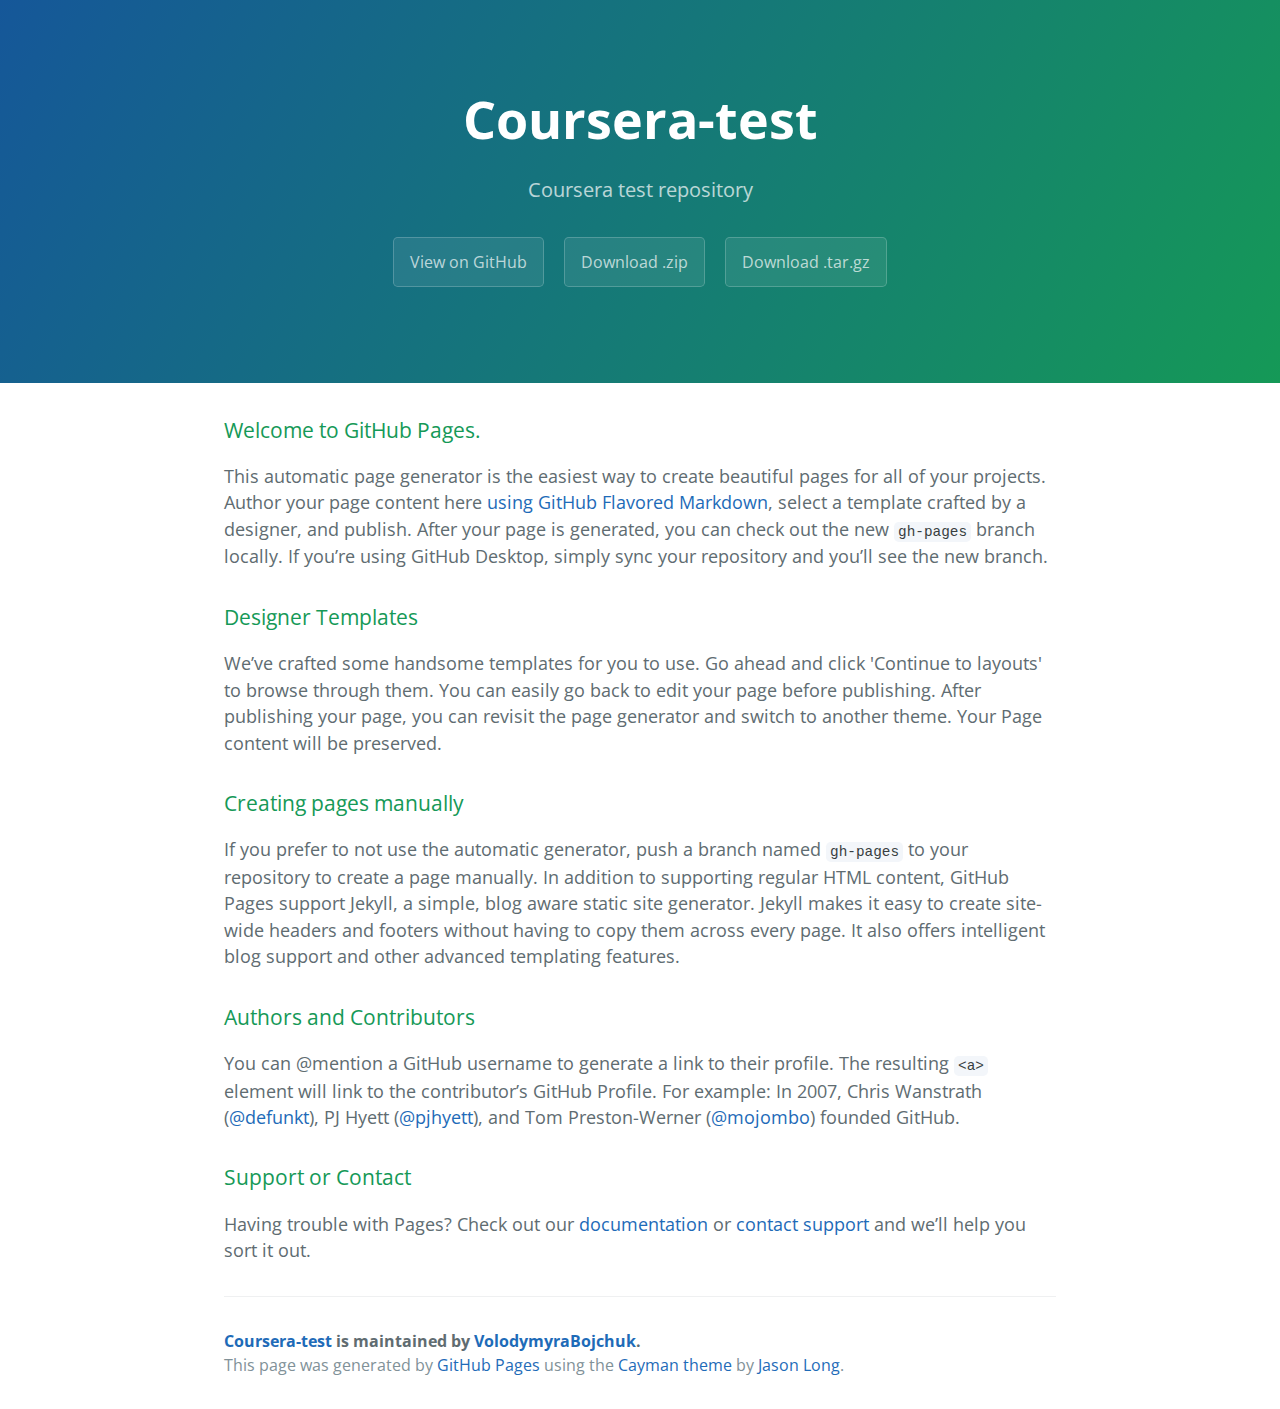
<file: index.html>
<!DOCTYPE html>
<html lang="en-us">
  <head>
    <meta charset="UTF-8">
    <title>Coursera-test by VolodymyraBojchuk</title>
    <meta name="viewport" content="width=device-width, initial-scale=1">
    <link rel="stylesheet" type="text/css" href="stylesheets/normalize.css" media="screen">
    <link href='https://fonts.googleapis.com/css?family=Open+Sans:400,700' rel='stylesheet' type='text/css'>
    <link rel="stylesheet" type="text/css" href="stylesheets/stylesheet.css" media="screen">
    <link rel="stylesheet" type="text/css" href="stylesheets/github-light.css" media="screen">
  </head>
  <body>
    <section class="page-header">
      <h1 class="project-name">Coursera-test</h1>
      <h2 class="project-tagline">Coursera test repository</h2>
      <a href="https://github.com/VolodymyraBojchuk/coursera-test" class="btn">View on GitHub</a>
      <a href="https://github.com/VolodymyraBojchuk/coursera-test/zipball/master" class="btn">Download .zip</a>
      <a href="https://github.com/VolodymyraBojchuk/coursera-test/tarball/master" class="btn">Download .tar.gz</a>
    </section>

    <section class="main-content">
      <h3>
<a id="welcome-to-github-pages" class="anchor" href="#welcome-to-github-pages" aria-hidden="true"><span aria-hidden="true" class="octicon octicon-link"></span></a>Welcome to GitHub Pages.</h3>
<p>This automatic page generator is the easiest way to create beautiful pages for all of your projects. Author your page content here <a href="https://guides.github.com/features/mastering-markdown/">using GitHub Flavored Markdown</a>, select a template crafted by a designer, and publish. After your page is generated, you can check out the new <code>gh-pages</code> branch locally. If you’re using GitHub Desktop, simply sync your repository and you’ll see the new branch.</p>
<h3>
<a id="designer-templates" class="anchor" href="#designer-templates" aria-hidden="true"><span aria-hidden="true" class="octicon octicon-link"></span></a>Designer Templates</h3>
<p>We’ve crafted some handsome templates for you to use. Go ahead and click 'Continue to layouts' to browse through them. You can easily go back to edit your page before publishing. After publishing your page, you can revisit the page generator and switch to another theme. Your Page content will be preserved.</p>
<h3>
<a id="creating-pages-manually" class="anchor" href="#creating-pages-manually" aria-hidden="true"><span aria-hidden="true" class="octicon octicon-link"></span></a>Creating pages manually</h3>
<p>If you prefer to not use the automatic generator, push a branch named <code>gh-pages</code> to your repository to create a page manually. In addition to supporting regular HTML content, GitHub Pages support Jekyll, a simple, blog aware static site generator. Jekyll makes it easy to create site-wide headers and footers without having to copy them across every page. It also offers intelligent blog support and other advanced templating features.</p>
<h3>
<a id="authors-and-contributors" class="anchor" href="#authors-and-contributors" aria-hidden="true"><span aria-hidden="true" class="octicon octicon-link"></span></a>Authors and Contributors</h3>
<p>You can @mention a GitHub username to generate a link to their profile. The resulting <code>&lt;a&gt;</code> element will link to the contributor’s GitHub Profile. For example: In 2007, Chris Wanstrath (<a class="user-mention" data-hovercard-type="user" data-hovercard-url="/users/defunkt/hovercard" data-octo-click="hovercard-link-click" data-octo-dimensions="link_type:self" href="https://github.com/defunkt">@defunkt</a>), PJ Hyett (<a class="user-mention" data-hovercard-type="user" data-hovercard-url="/users/pjhyett/hovercard" data-octo-click="hovercard-link-click" data-octo-dimensions="link_type:self" href="https://github.com/pjhyett">@pjhyett</a>), and Tom Preston-Werner (<a class="user-mention" data-hovercard-type="user" data-hovercard-url="/users/mojombo/hovercard" data-octo-click="hovercard-link-click" data-octo-dimensions="link_type:self" href="https://github.com/mojombo">@mojombo</a>) founded GitHub.</p>
<h3>
<a id="support-or-contact" class="anchor" href="#support-or-contact" aria-hidden="true"><span aria-hidden="true" class="octicon octicon-link"></span></a>Support or Contact</h3>
<p>Having trouble with Pages? Check out our <a href="https://help.github.com/pages">documentation</a> or <a href="https://github.com/contact">contact support</a> and we’ll help you sort it out.</p>

      <footer class="site-footer">
        <span class="site-footer-owner"><a href="https://github.com/VolodymyraBojchuk/coursera-test">Coursera-test</a> is maintained by <a href="https://github.com/VolodymyraBojchuk">VolodymyraBojchuk</a>.</span>

        <span class="site-footer-credits">This page was generated by <a href="https://pages.github.com">GitHub Pages</a> using the <a href="https://github.com/jasonlong/cayman-theme">Cayman theme</a> by <a href="https://twitter.com/jasonlong">Jason Long</a>.</span>
      </footer>

    </section>

  
  </body>
</html>
</file>
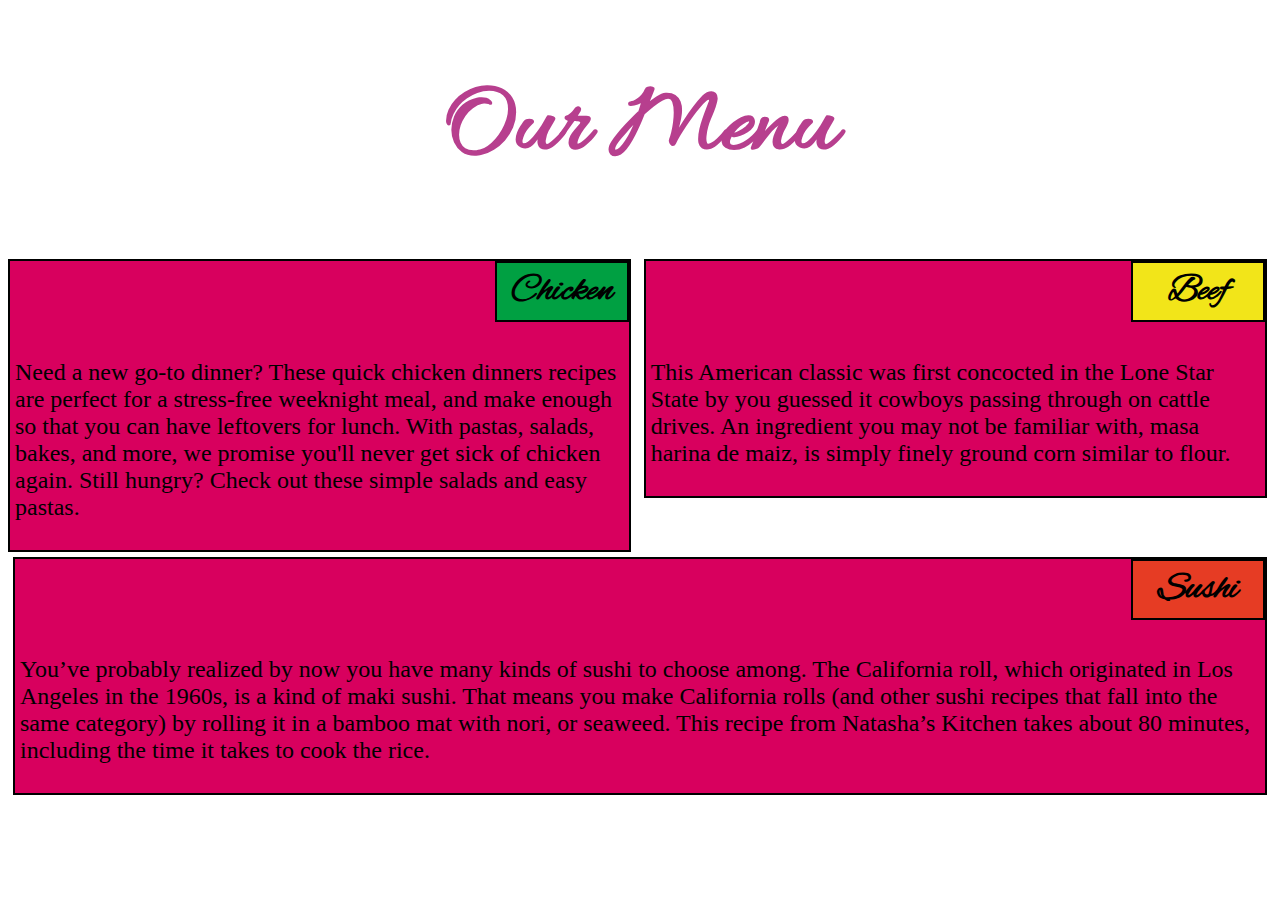
<file: module2-solution/index.html>
<!DOCTYPE html>
<html>
<head>
	<meta charset="utf-8">
	<link rel="stylesheet" href="css/style.css">
	<link href='https://fonts.googleapis.com/css?family=Allura' rel='stylesheet'>
	<link href='https://fonts.googleapis.com/css?family=Alex Brush' rel='stylesheet'>
	<title>Assigment Solution for Module 2</title>
</head>
<body>
	<h1>Our Menu</h1>
	<div id="Chicken">
		<h2 id="Chicken">Chicken</h2>
			<p id="Chicken">Need a new go-to dinner? These quick chicken dinners recipes are perfect for a stress-free weeknight meal, and make enough so that you can have leftovers for lunch. With pastas, salads, bakes, and more, we promise you'll never get sick of chicken again. Still hungry? Check out these simple salads and easy pastas.</p>
	</div>
	<div id="Beef">
		<h2 id="Beef">Beef</h2>
			<p id="Beef">This American classic was first concocted in the Lone Star State by you guessed it cowboys passing through on cattle drives. An ingredient you may not be familiar with, masa harina de maiz, is simply finely ground corn similar to flour.</p>
		</div>
	<div id="Sushi">
		<h2 id="Sushi">Sushi</h2>
			<p id="Sushi">You’ve probably realized by now you have many kinds of sushi to choose among. The California roll, which originated in Los Angeles in the 1960s, is a kind of maki sushi. That means you make California rolls (and other sushi recipes that fall into the same category) by rolling it in a bamboo mat with nori, or seaweed. This recipe from Natasha’s Kitchen takes about 80 minutes, including the time it takes to cook the rice.</p>
	</div>

</body>
</html>
</file>
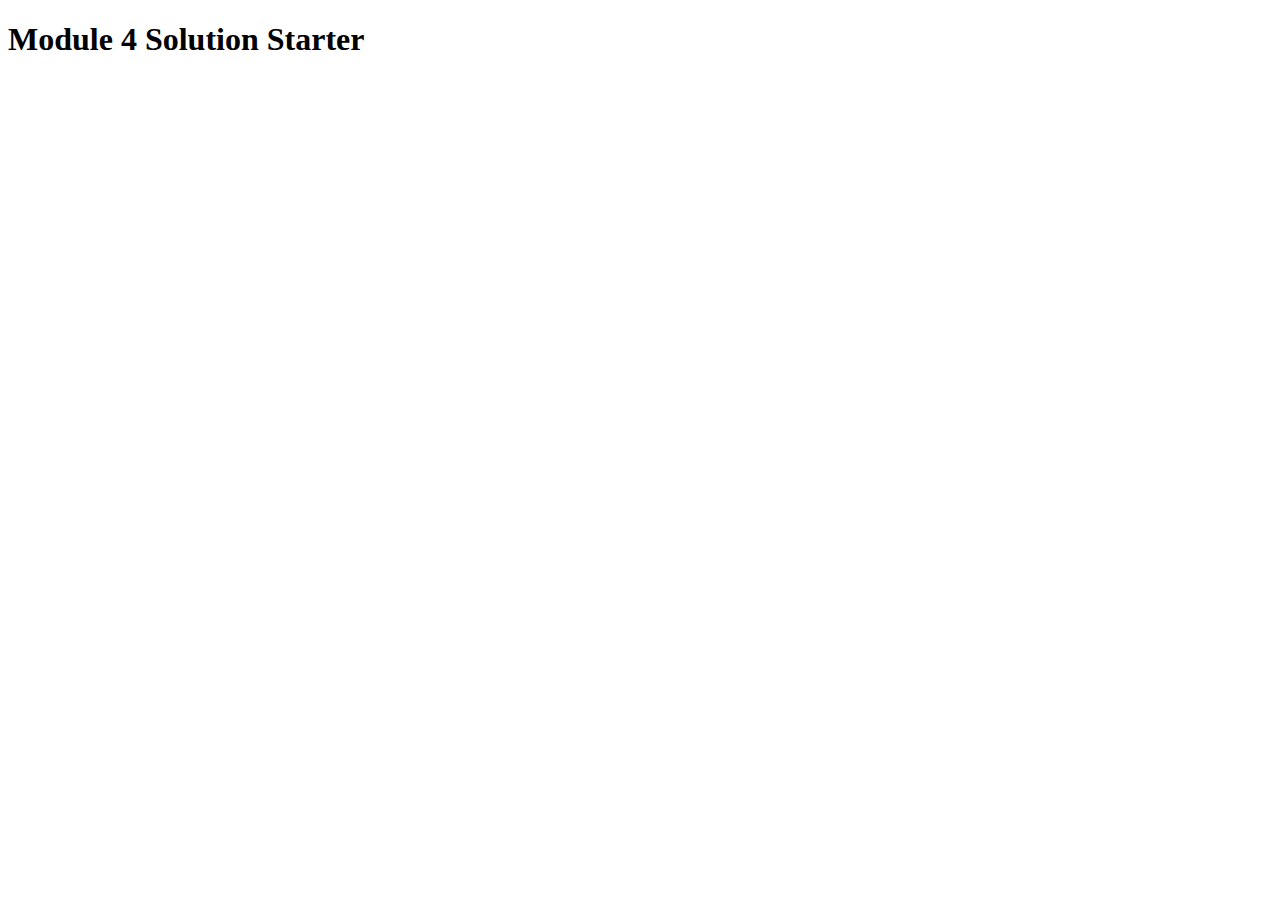
<file: module4-solution/index.html>
<!DOCTYPE html>
<html>
<head>
  <meta charset="utf-8">
  <title>Module 4 Solution Starter</title>
  <script src="SpeakHello.js"></script>
  <script src="SpeakGoodBye.js"></script>
  <script src="script.js"></script>
</head>
<body>
  <h1>Module 4 Solution Starter</h1>
</body>
</html>
</file>
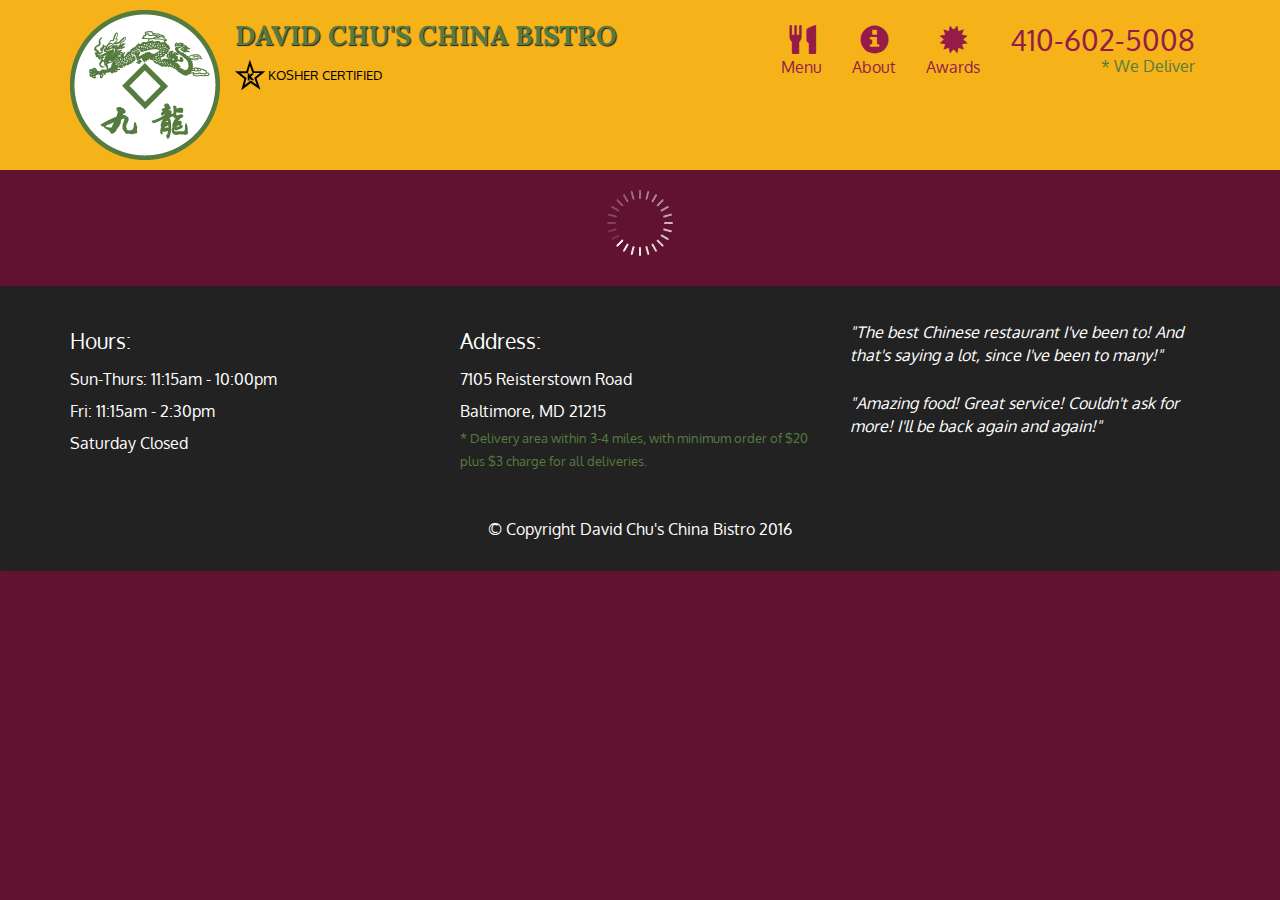
<file: module5-solution/index.html>
<!doctype html>
<html lang="en">
  <head>
    <meta charset="utf-8">
    <meta http-equiv="X-UA-Compatible" content="IE=edge">
    <meta name="viewport" content="width=device-width, initial-scale=1">
    <title>David Chu's China Bistro</title>
    <link rel="stylesheet" href="css/bootstrap.min.css">
    <link rel="stylesheet" href="css/styles.css">
    <link href='https://fonts.googleapis.com/css?family=Oxygen:400,300,700' rel='stylesheet' type='text/css'>
    <link href='https://fonts.googleapis.com/css?family=Lora' rel='stylesheet' type='text/css'>
  </head>
<body>
  <header>
    <nav id="header-nav" class="navbar navbar-default">
      <div class="container">
        <div class="navbar-header">
          <a href="index.html" class="pull-left visible-md visible-lg">
            <div id="logo-img" alt="Logo image"></div>
          </a>

          <div class="navbar-brand">
            <a href="index.html"><h1>David Chu's China Bistro</h1></a>
            <p>
              <img src="images/star-k-logo.png" alt="Kosher certification">
              <span>Kosher Certified</span>
            </p>
          </div>

          <button id="navbarToggle" type="button" class="navbar-toggle collapsed" data-toggle="collapse" data-target="#collapsable-nav" aria-expanded="false">
            <span class="sr-only">Toggle navigation</span>
            <span class="icon-bar"></span>
            <span class="icon-bar"></span>
            <span class="icon-bar"></span>
          </button>
        </div>
        
        <div id="collapsable-nav" class="collapse navbar-collapse">
           <ul id="nav-list" class="nav navbar-nav navbar-right">
            <li id="navHomeButton" class="visible-xs active">
              <a href="index.html">
                <span class="glyphicon glyphicon-home"></span> Home</a>
            </li>
            <li id="navMenuButton">
              <a href="#" onclick="$dc.loadMenuCategories();">
                <span class="glyphicon glyphicon-cutlery"></span><br class="hidden-xs"> Menu</a>
            </li>
            <li>
              <a href="#">
                <span class="glyphicon glyphicon-info-sign"></span><br class="hidden-xs"> About</a>
            </li>
            <li>
              <a href="#">
                <span class="glyphicon glyphicon-certificate"></span><br class="hidden-xs"> Awards</a>
            </li>
            <li id="phone" class="hidden-xs">
              <a href="tel:410-602-5008">
                <span>410-602-5008</span></a><div>* We Deliver</div>
            </li>
          </ul><!-- #nav-list -->
        </div><!-- .collapse .navbar-collapse -->
      </div><!-- .container -->
    </nav><!-- #header-nav -->
  </header>

  <div id="call-btn" class="visible-xs">
    <a class="btn" href="tel:410-602-5008">
    <span class="glyphicon glyphicon-earphone"></span>
    410-602-5008
    </a>
  </div>
  <div id="xs-deliver" class="text-center visible-xs">* We Deliver</div>

  <div id="main-content" class="container"></div>

  <footer class="panel-footer">
    <div class="container">
      <div class="row">
        <section id="hours" class="col-sm-4">
          <span>Hours:</span><br>
          Sun-Thurs: 11:15am - 10:00pm<br>
          Fri: 11:15am - 2:30pm<br>
          Saturday Closed
          <hr class="visible-xs">
        </section>
        <section id="address" class="col-sm-4">
          <span>Address:</span><br>
          7105 Reisterstown Road<br>
          Baltimore, MD 21215
          <p>* Delivery area within 3-4 miles, with minimum order of $20 plus $3 charge for all deliveries.</p>
          <hr class="visible-xs">
        </section>
        <section id="testimonials" class="col-sm-4">
          <p>"The best Chinese restaurant I've been to! And that's saying a lot, since I've been to many!"</p>
          <p>"Amazing food! Great service! Couldn't ask for more! I'll be back again and again!"</p>
        </section>
      </div>
      <div class="text-center">&copy; Copyright David Chu's China Bistro 2016</div>
    </div>
  </footer>

  <!-- jQuery (Bootstrap JS plugins depend on it) -->
  <script src="js/jquery-2.1.4.min.js"></script>
  <script src="js/bootstrap.min.js"></script>
  <script src="js/ajax-utils.js"></script>
  <script src="js/script.js"></script>
</body>
</html>
</file>
<file: stylesheets/stylesheet.css>
* {
  box-sizing: border-box; }

body {
  padding: 0;
  margin: 0;
  font-family: "Open Sans", "Helvetica Neue", Helvetica, Arial, sans-serif;
  font-size: 16px;
  line-height: 1.5;
  color: #606c71; }

a {
  color: #1e6bb8;
  text-decoration: none; }
  a:hover {
    text-decoration: underline; }

.btn {
  display: inline-block;
  margin-bottom: 1rem;
  color: rgba(255, 255, 255, 0.7);
  background-color: rgba(255, 255, 255, 0.08);
  border-color: rgba(255, 255, 255, 0.2);
  border-style: solid;
  border-width: 1px;
  border-radius: 0.3rem;
  transition: color 0.2s, background-color 0.2s, border-color 0.2s; }
  .btn + .btn {
    margin-left: 1rem; }

.btn:hover {
  color: rgba(255, 255, 255, 0.8);
  text-decoration: none;
  background-color: rgba(255, 255, 255, 0.2);
  border-color: rgba(255, 255, 255, 0.3); }

@media screen and (min-width: 64em) {
  .btn {
    padding: 0.75rem 1rem; } }

@media screen and (min-width: 42em) and (max-width: 64em) {
  .btn {
    padding: 0.6rem 0.9rem;
    font-size: 0.9rem; } }

@media screen and (max-width: 42em) {
  .btn {
    display: block;
    width: 100%;
    padding: 0.75rem;
    font-size: 0.9rem; }
    .btn + .btn {
      margin-top: 1rem;
      margin-left: 0; } }

.page-header {
  color: #fff;
  text-align: center;
  background-color: #159957;
  background-image: linear-gradient(120deg, #155799, #159957); }

@media screen and (min-width: 64em) {
  .page-header {
    padding: 5rem 6rem; } }

@media screen and (min-width: 42em) and (max-width: 64em) {
  .page-header {
    padding: 3rem 4rem; } }

@media screen and (max-width: 42em) {
  .page-header {
    padding: 2rem 1rem; } }

.project-name {
  margin-top: 0;
  margin-bottom: 0.1rem; }

@media screen and (min-width: 64em) {
  .project-name {
    font-size: 3.25rem; } }

@media screen and (min-width: 42em) and (max-width: 64em) {
  .project-name {
    font-size: 2.25rem; } }

@media screen and (max-width: 42em) {
  .project-name {
    font-size: 1.75rem; } }

.project-tagline {
  margin-bottom: 2rem;
  font-weight: normal;
  opacity: 0.7; }

@media screen and (min-width: 64em) {
  .project-tagline {
    font-size: 1.25rem; } }

@media screen and (min-width: 42em) and (max-width: 64em) {
  .project-tagline {
    font-size: 1.15rem; } }

@media screen and (max-width: 42em) {
  .project-tagline {
    font-size: 1rem; } }

.main-content :first-child {
  margin-top: 0; }
.main-content img {
  max-width: 100%; }
.main-content h1, .main-content h2, .main-content h3, .main-content h4, .main-content h5, .main-content h6 {
  margin-top: 2rem;
  margin-bottom: 1rem;
  font-weight: normal;
  color: #159957; }
.main-content p {
  margin-bottom: 1em; }
.main-content code {
  padding: 2px 4px;
  font-family: Consolas, "Liberation Mono", Menlo, Courier, monospace;
  font-size: 0.9rem;
  color: #383e41;
  background-color: #f3f6fa;
  border-radius: 0.3rem; }
.main-content pre {
  padding: 0.8rem;
  margin-top: 0;
  margin-bottom: 1rem;
  font: 1rem Consolas, "Liberation Mono", Menlo, Courier, monospace;
  color: #567482;
  word-wrap: normal;
  background-color: #f3f6fa;
  border: solid 1px #dce6f0;
  border-radius: 0.3rem; }
  .main-content pre > code {
    padding: 0;
    margin: 0;
    font-size: 0.9rem;
    color: #567482;
    word-break: normal;
    white-space: pre;
    background: transparent;
    border: 0; }
.main-content .highlight {
  margin-bottom: 1rem; }
  .main-content .highlight pre {
    margin-bottom: 0;
    word-break: normal; }
.main-content .highlight pre, .main-content pre {
  padding: 0.8rem;
  overflow: auto;
  font-size: 0.9rem;
  line-height: 1.45;
  border-radius: 0.3rem; }
.main-content pre code, .main-content pre tt {
  display: inline;
  max-width: initial;
  padding: 0;
  margin: 0;
  overflow: initial;
  line-height: inherit;
  word-wrap: normal;
  background-color: transparent;
  border: 0; }
  .main-content pre code:before, .main-content pre code:after, .main-content pre tt:before, .main-content pre tt:after {
    content: normal; }
.main-content ul, .main-content ol {
  margin-top: 0; }
.main-content blockquote {
  padding: 0 1rem;
  margin-left: 0;
  color: #819198;
  border-left: 0.3rem solid #dce6f0; }
  .main-content blockquote > :first-child {
    margin-top: 0; }
  .main-content blockquote > :last-child {
    margin-bottom: 0; }
.main-content table {
  display: block;
  width: 100%;
  overflow: auto;
  word-break: normal;
  word-break: keep-all; }
  .main-content table th {
    font-weight: bold; }
  .main-content table th, .main-content table td {
    padding: 0.5rem 1rem;
    border: 1px solid #e9ebec; }
.main-content dl {
  padding: 0; }
  .main-content dl dt {
    padding: 0;
    margin-top: 1rem;
    font-size: 1rem;
    font-weight: bold; }
  .main-content dl dd {
    padding: 0;
    margin-bottom: 1rem; }
.main-content hr {
  height: 2px;
  padding: 0;
  margin: 1rem 0;
  background-color: #eff0f1;
  border: 0; }

@media screen and (min-width: 64em) {
  .main-content {
    max-width: 64rem;
    padding: 2rem 6rem;
    margin: 0 auto;
    font-size: 1.1rem; } }

@media screen and (min-width: 42em) and (max-width: 64em) {
  .main-content {
    padding: 2rem 4rem;
    font-size: 1.1rem; } }

@media screen and (max-width: 42em) {
  .main-content {
    padding: 2rem 1rem;
    font-size: 1rem; } }

.site-footer {
  padding-top: 2rem;
  margin-top: 2rem;
  border-top: solid 1px #eff0f1; }

.site-footer-owner {
  display: block;
  font-weight: bold; }

.site-footer-credits {
  color: #819198; }

@media screen and (min-width: 64em) {
  .site-footer {
    font-size: 1rem; } }

@media screen and (min-width: 42em) and (max-width: 64em) {
  .site-footer {
    font-size: 1rem; } }

@media screen and (max-width: 42em) {
  .site-footer {
    font-size: 0.9rem; } }
</file>
<file: stylesheets/github-light.css>
/*!
 * GitHub Light v0.4.1
 * Copyright (c) 2012 - 2017 GitHub, Inc.
 * Licensed under MIT (https://github.com/primer/github-syntax-theme-generator/blob/master/LICENSE)
 */

.pl-c /* comment, punctuation.definition.comment, string.comment */ {
  color: #6a737d;
}

.pl-c1 /* constant, entity.name.constant, variable.other.constant, variable.language, support, meta.property-name, support.constant, support.variable, meta.module-reference, markup.raw, meta.diff.header, meta.output */,
.pl-s .pl-v /* string variable */ {
  color: #005cc5;
}

.pl-e /* entity */,
.pl-en /* entity.name */ {
  color: #6f42c1;
}

.pl-smi /* variable.parameter.function, storage.modifier.package, storage.modifier.import, storage.type.java, variable.other */,
.pl-s .pl-s1 /* string source */ {
  color: #24292e;
}

.pl-ent /* entity.name.tag, markup.quote */ {
  color: #22863a;
}

.pl-k /* keyword, storage, storage.type */ {
  color: #d73a49;
}

.pl-s /* string */,
.pl-pds /* punctuation.definition.string, source.regexp, string.regexp.character-class */,
.pl-s .pl-pse .pl-s1 /* string punctuation.section.embedded source */,
.pl-sr /* string.regexp */,
.pl-sr .pl-cce /* string.regexp constant.character.escape */,
.pl-sr .pl-sre /* string.regexp source.ruby.embedded */,
.pl-sr .pl-sra /* string.regexp string.regexp.arbitrary-repitition */ {
  color: #032f62;
}

.pl-v /* variable */,
.pl-smw /* sublimelinter.mark.warning */ {
  color: #e36209;
}

.pl-bu /* invalid.broken, invalid.deprecated, invalid.unimplemented, message.error, brackethighlighter.unmatched, sublimelinter.mark.error */ {
  color: #b31d28;
}

.pl-ii /* invalid.illegal */ {
  color: #fafbfc;
  background-color: #b31d28;
}

.pl-c2 /* carriage-return */ {
  color: #fafbfc;
  background-color: #d73a49;
}

.pl-c2::before /* carriage-return */ {
  content: "^M";
}

.pl-sr .pl-cce /* string.regexp constant.character.escape */ {
  font-weight: bold;
  color: #22863a;
}

.pl-ml /* markup.list */ {
  color: #735c0f;
}

.pl-mh /* markup.heading */,
.pl-mh .pl-en /* markup.heading entity.name */,
.pl-ms /* meta.separator */ {
  font-weight: bold;
  color: #005cc5;
}

.pl-mi /* markup.italic */ {
  font-style: italic;
  color: #24292e;
}

.pl-mb /* markup.bold */ {
  font-weight: bold;
  color: #24292e;
}

.pl-md /* markup.deleted, meta.diff.header.from-file, punctuation.definition.deleted */ {
  color: #b31d28;
  background-color: #ffeef0;
}

.pl-mi1 /* markup.inserted, meta.diff.header.to-file, punctuation.definition.inserted */ {
  color: #22863a;
  background-color: #f0fff4;
}

.pl-mc /* markup.changed, punctuation.definition.changed */ {
  color: #e36209;
  background-color: #ffebda;
}

.pl-mi2 /* markup.ignored, markup.untracked */ {
  color: #f6f8fa;
  background-color: #005cc5;
}

.pl-mdr /* meta.diff.range */ {
  font-weight: bold;
  color: #6f42c1;
}

.pl-ba /* brackethighlighter.tag, brackethighlighter.curly, brackethighlighter.round, brackethighlighter.square, brackethighlighter.angle, brackethighlighter.quote */ {
  color: #586069;
}

.pl-sg /* sublimelinter.gutter-mark */ {
  color: #959da5;
}

.pl-corl /* constant.other.reference.link, string.other.link */ {
  text-decoration: underline;
  color: #032f62;
}
</file>
<file: module2-solution/css/style.css>
<style>

		body {
			font-family: Arial, Verdana, 
			sans-serif;
		}

		h1 {
			color: #B73F8E;
			text-align: center;
			font-family: 'Allura';
			font-size: 100px;
		} 

		h2 {
			margin-top: 0;
			margin-left: auto;
			color: black;
			text-align: center;
			font-family: 'Alex Brush';
			font-size: 38px;
			width: 120px;
			padding: 5px;
			border: 2px solid black;
		}

		p {
			color: black;
			font-size: 24px;
			padding: 5px;
		}

		div {
			margin: 5px;
			border: 2px solid black;
			background-color: #D8005E;
			}

		h2#Chicken {
			background-color: #00A042;
		}

		h2#Beef {
			background-color: #F2E519;
		}

		h2#Sushi {
			background-color: #E63C24;
		}

		@media (min-width: 1583px) {
			div {
				width: 32%;
				float: left;
			}
		}

		@media (min-width: 792px) and (max-width: 1583px) {
			div#Chicken {
				width: 49%;
				float: left;
				margin-top: 0;
				margin-left: auto;
			}
			div#Beef {
				width: 49%;
				margin-top: 0;
				margin-left: auto;
			}
			div#Sushi {
				width: 100%
				float: left;
				clear: both;
			}

		}

	</style>
</file>
<file: module5-solution/css/styles.css>
body {
  font-size: 16px;
  color: #fff;
  background-color: #61122f;
  font-family: 'Oxygen', sans-serif;
}

/** HEADER **/
#header-nav {
  background-color: #f6b319;
  border-radius: 0;
  border: 0;
}

#logo-img {
  background: url('../images/restaurant-logo_large.png') no-repeat;
  width: 150px;
  height: 150px;
  margin: 10px 15px 10px 0;
}

.navbar-brand {
  padding-top: 25px;
}
.navbar-brand h1 { /* Restaurant name */
  font-family: 'Lora', serif;
  color: #557c3e;
  font-size: 1.5em;
  text-transform: uppercase;
  font-weight: bold;
  text-shadow: 1px 1px 1px #222;
  margin-top: 0;
  margin-bottom: 0;
  line-height: .75;
}
.navbar-brand a:hover, .navbar-brand a:focus {
  text-decoration: none;
}
.navbar-brand p { /* Kosher cert */
  color: #000;
  text-transform: uppercase;
  font-size: .7em;
  margin-top: 15px;
}
.navbar-brand p span { /* Star-K */
  vertical-align: middle;
}

#nav-list {
  margin-top: 10px;
}
#nav-list a {
  color: #951C49;
  text-align: center;
}
#nav-list a:hover {
  background: #E7E7E7;
}
#nav-list a span {
  font-size: 1.8em;
}

#phone {
  margin-top: 5px;
}
#phone a { /* Phone number */
  text-align: right;
  padding-bottom: 0;
}
#phone div { /* We Deliver */
  color: #557c3e;
  text-align: right;
  padding-right: 15px;
}

.navbar-header button.navbar-toggle, .navbar-header .icon-bar {
  border: 1px solid #61122f;
}
.navbar-header button.navbar-toggle {
  clear: both;
  margin-top: -30px;
}
/* END HEADER */

/* FOOTER */
.panel-footer {
  margin-top: 30px;
  padding-top: 35px;
  padding-bottom: 30px;
  background-color: #222;
  border-top: 0;
}
.panel-footer div.row {
  margin-bottom: 35px;
}
#hours, #address {
  line-height: 2;
}
#hours > span, #address > span {
  font-size: 1.3em;
}
#address p {
  color: #557c3e;
  font-size: .8em;
  line-height: 1.8;
}
#testimonials {
  font-style: italic;
}
#testimonials p:nth-child(2) {
  margin-top: 25px;
}
/* END FOOTER */



/* HOME PAGE */
.container .jumbotron {
  box-shadow: 0 0 50px #3F0C1F;
  border: 2px solid #3F0C1F;
}

#menu-tile, #specials-tile, #map-tile {
  height: 250px;
  width: 100%;
  margin-bottom: 15px;
  position: relative;
  border: 2px solid #3F0C1F;
  overflow: hidden;
}
#menu-tile:hover, #specials-tile:hover, #map-tile:hover {
  box-shadow: 0 1px 5px 1px #cccccc;
}
#menu-tile {
  background: url('../images/menu-tile.jpg') no-repeat;
  background-position: center;
}
#specials-tile {
  background: url('../images/specials-tile.jpg') no-repeat;
  background-position: center;
}
#menu-tile span, #specials-tile span, #map-tile span {
  position: absolute;
  bottom: 0;
  right: 0;
  width: 100%;
  text-align: center;
  font-size: 1.6em;
  text-transform: uppercase;
  background-color: #000;
  color: #fff;
  opacity: .8;
}
/* END HOME PAGE */

/* MENU CATEGORIES PAGE */
.category-tile { 
  position: relative;
  border: 2px solid #3F0C1F;
  overflow: hidden;
  width: 200px;
  height: 200px;
  margin: 0 auto 15px;
}
.category-tile span {
  position: absolute;
  bottom: 0;
  right: 0;
  width: 100%;
  text-align: center;
  font-size: 1.2em;
  text-transform: uppercase;
  background-color: #000;
  color: #fff;
  opacity: .8;
}
.category-tile:hover {
  box-shadow: 0 1px 5px 1px #cccccc;
}

#menu-categories-title + div {
  margin-bottom: 50px;
}
/* END MENU CATEGORIES PAGE */

/* SINGLE CATEGORY PAGE */
.menu-item-tile {
  margin-bottom: 25px;
}
.menu-item-tile hr {
  width: 80%;
}
.menu-item-tile .menu-item-price {
  font-size: 1.1em;
  text-align: right;
  margin-top: -15px;
  margin-right: -15px;
}
.menu-item-tile .menu-item-price span {
  font-size: .6em;
}
.menu-item-photo {
  position: relative;
  border: 2px solid #3F0C1F; 
  overflow: hidden;
  padding: 0;
  margin-right: -15px;
  margin-left: auto;
  margin-bottom: 20px;
  max-width: 250px;
}
.menu-item-photo div {
  position: absolute;
  bottom: 0;
  right: 0;
  width: 80px;
  background-color: #557c3e;
  text-align: center;
}
.menu-item-description {
  padding-right: 30px;
}
h3.menu-item-title {
  margin: 0 0 10px;
}
.menu-item-details {
  font-size: .9em;
  font-style: italic;
}
/* END SINGLE CATEGORY PAGE */


/********** Large devices only **********/
@media (min-width: 1200px) {
  .container .jumbotron {
    background: url('../images/jumbotron_1200.jpg') no-repeat;
    height: 675px;
  }
}

/********** Medium devices only **********/
@media (min-width: 992px) and (max-width: 1199px) {
  /* Header */
  #logo-img {
    background: url('../images/restaurant-logo_medium.png') no-repeat;
    width: 100px;
    height: 100px;
    margin: 5px 5px 5px 0;
  }
  /* End Header */

  /* Home Page */
  .container .jumbotron {
    background: url('../images/jumbotron_992.jpg') no-repeat;
    height: 558px;
  }
  /* End Home Page */
}

/********** Small devices only **********/
@media (min-width: 768px) and (max-width: 991px) {
  /* Home Page */
  .container .jumbotron {
    background: url('../images/jumbotron_768.jpg') no-repeat;
    height: 432px;
  }
  /* End Home Page */
}

/********** Extra small devices only **********/
@media (max-width: 767px) {
  /* Header */
  .navbar-brand {
    padding-top: 10px;
    height: 80px;
  }
  .navbar-brand h1 { /* Restaurant name */
    padding-top: 10px;
    font-size: 5vw; /* 1vw = 1% of viewport width */
  }
  .navbar-brand p { /* Kosher cert */
    font-size: .6em;
    margin-top: 12px;
  }
  .navbar-brand p img { /* Star-K */
    height: 20px;
  }

  #collapsable-nav a { /* Collapsed nav menu text */
    font-size: 1.2em;
  }
  #collapsable-nav a span { /* Collapsed nav menu glyph */
    font-size: 1em;
    margin-right: 5px;
  }

  #call-btn > a {
    font-size: 1.5em;
    display: block;
    margin: 0 20px;
    padding: 10px;
    border: 2px solid #fff;
    background-color: #f6b319;
    color: #951c49;
  }
  #xs-deliver {
    margin-top: 5px;
    font-size: .7em;
    letter-spacing: .1em;
    text-transform: uppercase;
  }
  /* End Header */

  /* Footer */
  .panel-footer section {
    margin-bottom: 30px;
    text-align: center;
  }
  .panel-footer section:nth-child(3) {
    margin-bottom: 0; /* margin already exists on the whole row */
  }
  .panel-footer section hr {
    width: 50%;
  }
  /* End Footer */

  /* Home Page */
  .container .jumbotron {
    margin-top: 30px;
    padding: 0;
  }
  #menu-tile, #specials-tile {
    width: 360px;
    margin: 0 auto 15px;
  }

  .menu-item-photo {
    margin-right: auto;
  }
  .menu-item-tile .menu-item-price {
    text-align: center;
  }
  .menu-item-description {
    text-align: center;;
  }
}


/********** Super extra small devices Only :-) (e.g., iPhone 4) **********/
@media (max-width: 479px) {
  /* Header */
  .navbar-brand h1 { /* Restaurant name */
    padding-top: 5px;
    font-size: 6vw;
  }
  /* End Header */
  
  /* Home page */
  #menu-tile, #specials-tile {
    width: 280px;
    margin: 0 auto 15px;
  }

  .col-xxs-12 {
    position: relative;
    min-height: 1px;
    padding-right: 15px;
    padding-left: 15px;
    float: left;
    width: 100%;
  }
}
</file>
